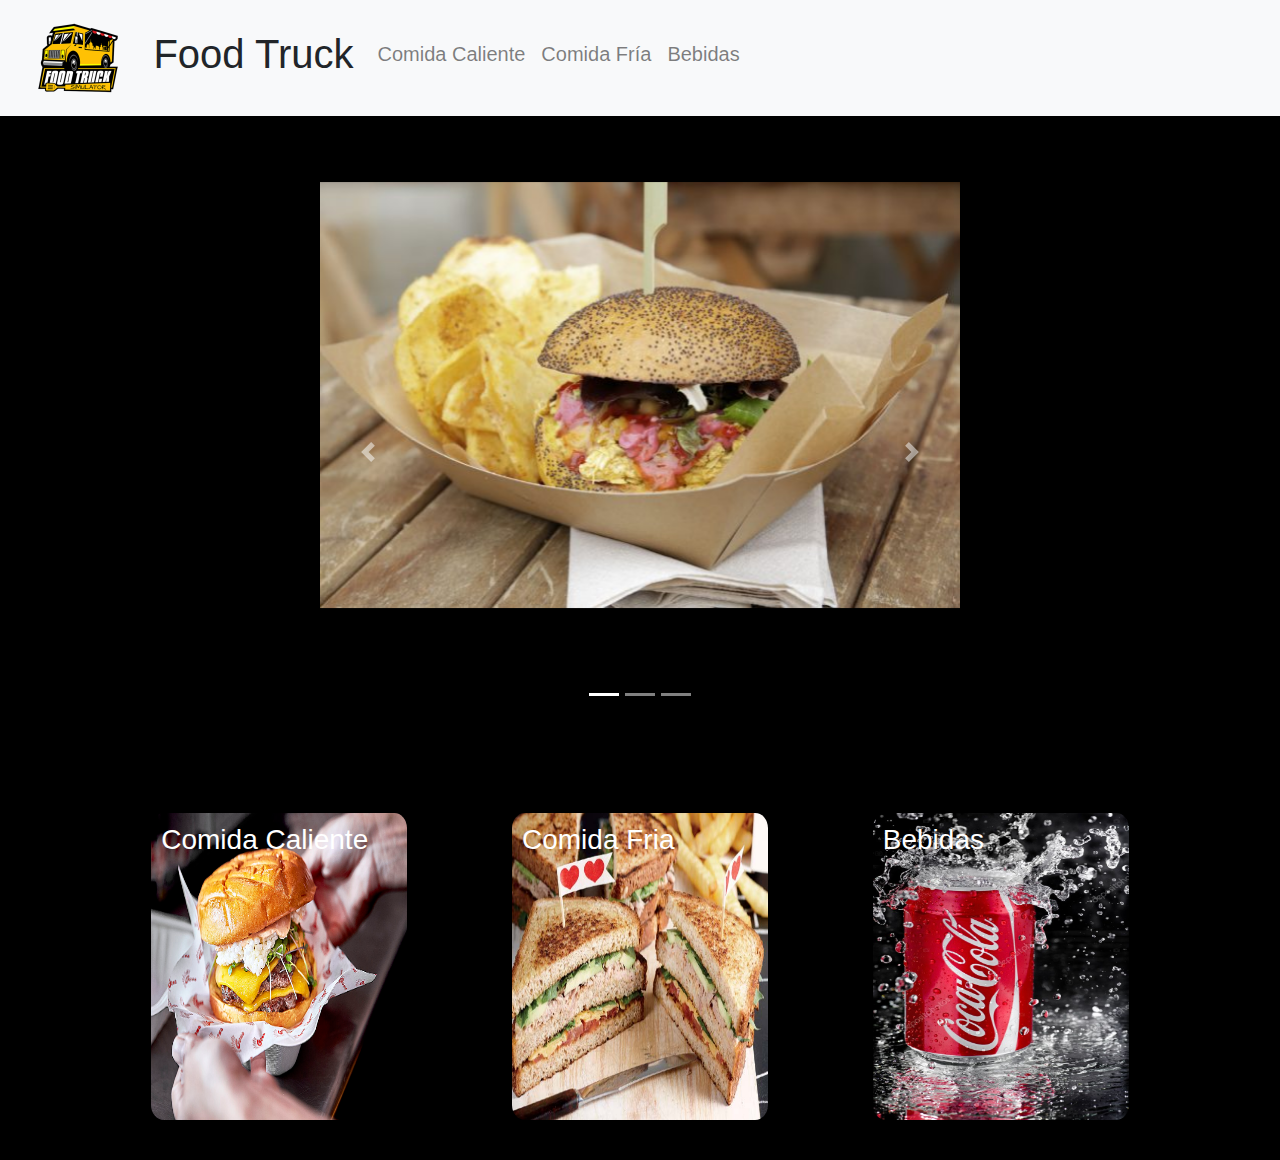
<file: index.html>
<!DOCTYPE html>
<html lang="en">

<head>
    <meta charset="UTF-8">
    <meta http-equiv="X-UA-Compatible" content="IE=edge">
    <meta name="viewport" content="width=device-width, initial-scale=1.0">
    <title>Food Truck</title>
    <!-- Link Bootstrap -->
    <link rel="stylesheet" href="https://cdn.jsdelivr.net/npm/bootstrap@4.0.0/dist/css/bootstrap.min.css" integrity="sha384-Gn5384xqQ1aoWXA+058RXPxPg6fy4IWvTNh0E263XmFcJlSAwiGgFAW/dAiS6JXm" crossorigin="anonymous">
    <script src="https://code.jquery.com/jquery-3.2.1.slim.min.js" integrity="sha384-KJ3o2DKtIkvYIK3UENzmM7KCkRr/rE9/Qpg6aAZGJwFDMVNA/GpGFF93hXpG5KkN" crossorigin="anonymous"></script>
    <script src="https://cdn.jsdelivr.net/npm/popper.js@1.12.9/dist/umd/popper.min.js" integrity="sha384-ApNbgh9B+Y1QKtv3Rn7W3mgPxhU9K/ScQsAP7hUibX39j7fakFPskvXusvfa0b4Q" crossorigin="anonymous"></script>
    <script src="https://cdn.jsdelivr.net/npm/bootstrap@4.0.0/dist/js/bootstrap.min.js" integrity="sha384-JZR6Spejh5U02d8jOt6vLEHfe/JQGiRRSQQxSfFWpi1MquVdAyjUar5+76PVCmYl" crossorigin="anonymous"></script>
    <!-- Link CSS -->
    <link rel="stylesheet" href="./css/style.css">
</head>

<body>

    <!-- Navbar -->

    <nav class="navbar navbar-expand-lg navbar-light bg-light">
        <div class="Logo">
            <img class="logo" src="./img/logo.png" alt="logo">
        </div>

        </button>
        <a class="navbar-brand">
            <h1>Food Truck</h1>

        </a>
        <div>
            <button class="navbar-toggler" type="button" data-toggle="collapse" data-target="#navbarNav" aria-controls="navbarNav" aria-expanded="false" aria-label="Toggle navigation">
                    <span class="navbar-toggler-icon"></span>
                </button>
        </div>


        <div class="collapse navbar-collapse" id="navbarNav">
            <ul class="navbar-nav mr-auto mt-2 mt-lg-0">

                <li class="nav-item ">
                    <a class="nav-link" href="#img1">
                        <h5>Comida Caliente</h5>
                    </a>
                </li>
                <li class="nav-item">
                    <a class="nav-link" href="#img2">
                        <h5>Comida Fría</h5>
                    </a>
                </li>
                <li class="nav-item">
                    <a class="nav-link" href="#img3">
                        <h5>Bebidas</h5>
                    </a>
                </li>
            </ul>

        </div>


    </nav>




    <!-- Slider -->

    <div class="row">

        <div class="column-1">

            <div id="carouselExampleIndicators" class="carousel slide" data-ride="carousel">
                <ol class="carousel-indicators">
                    <li data-target="#carouselExampleIndicators" data-slide-to="0" class="active"></li>
                    <li data-target="#carouselExampleIndicators" data-slide-to="1"></li>
                    <li data-target="#carouselExampleIndicators" data-slide-to="2"></li>
                </ol>
                <div class="carousel-inner">
                    <div class="carousel-item active">
                        <img class="d-block w-100" src="./img/Hamburguesa_slider.jpg" alt="First slide">
                    </div>
                    <div class="carousel-item ">
                        <img class="d-block w-100" src="./img/Perrito_slider.jpg" alt="Second slide">
                    </div>
                    <div class="carousel-item ">
                        <img class="d-block w-100" src="./img/Sandwitch_slider.jpg" alt="Third slide">
                    </div>
                </div>
                <a class="carousel-control-prev" href="#carouselExampleIndicators" role="button" data-slide="prev">
                    <span class="carousel-control-prev-icon" aria-hidden="true"></span>
                    <span class="sr-only">Previous</span>
                </a>
                <a class="carousel-control-next" href="#carouselExampleIndicators" role="button" data-slide="next">
                    <span class="carousel-control-next-icon" aria-hidden="true"></span>
                    <span class="sr-only">Next</span>
                </a>
            </div>

        </div>
    </div>


    <div class="row">

        <div class="column-3">
            <div class="imagenes" id="img1">

                <a href="./Cataleg/comida_caliente.html"><img class="img1" src="./img/Comida_Caliente.jpg" alt=""></a>
                <span class="texto-encima"> <h3>Comida Caliente</h3></span>

            </div>
        </div>
        <div class="column-3">
            <div class="imagenes" id="img2">
                <a href="./Cataleg/comida_fria.html"><img class="img1" src="./img/Comida_Fria.png" alt=""></a>
                <span class="texto-encima"> <h3>Comida Fria</h3></span>

            </div>
        </div>
        <div class="column-3">
            <div class="imagenes" id="img3">
                <a href="./Cataleg/bebidas.html"><img class="img1" src="./img/Bebida.jpg" alt=""></a>
                <span class="texto-encima"> <h3>Bebidas</h3></span>

            </div>
        </div>

    </div>

</body>

</html>
</file>
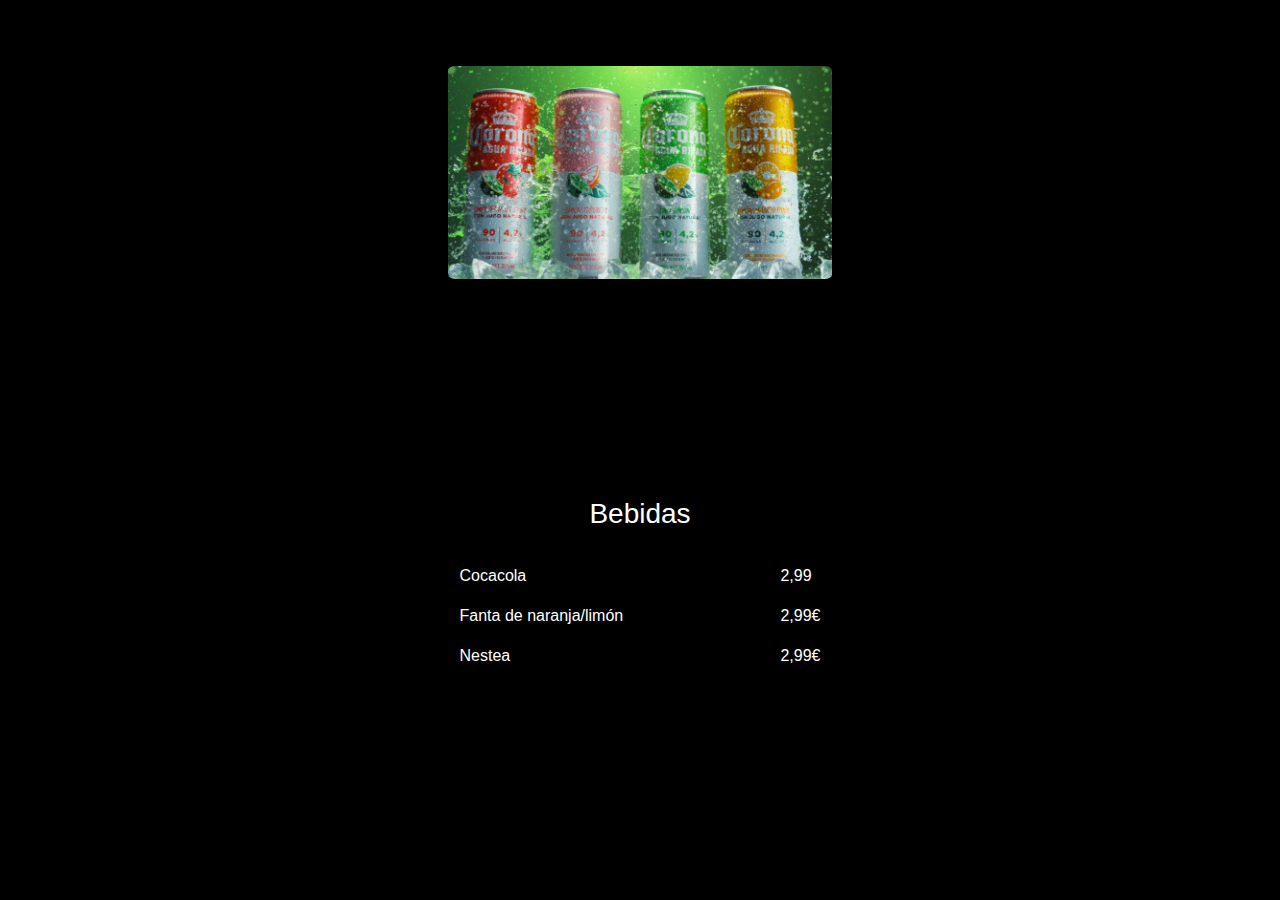
<file: Cataleg/bebidas.html>
<!DOCTYPE html>
<html lang="en">

<head>
    <meta charset="UTF-8">
    <meta http-equiv="X-UA-Compatible" content="IE=edge">
    <meta name="viewport" content="width=device-width, initial-scale=1.0">
    <title>Document</title>
    <!-- Link Bootstrap -->
    <link rel="stylesheet" href="https://cdn.jsdelivr.net/npm/bootstrap@4.0.0/dist/css/bootstrap.min.css" integrity="sha384-Gn5384xqQ1aoWXA+058RXPxPg6fy4IWvTNh0E263XmFcJlSAwiGgFAW/dAiS6JXm" crossorigin="anonymous">
    <script src="https://code.jquery.com/jquery-3.2.1.slim.min.js" integrity="sha384-KJ3o2DKtIkvYIK3UENzmM7KCkRr/rE9/Qpg6aAZGJwFDMVNA/GpGFF93hXpG5KkN" crossorigin="anonymous"></script>
    <script src="https://cdn.jsdelivr.net/npm/popper.js@1.12.9/dist/umd/popper.min.js" integrity="sha384-ApNbgh9B+Y1QKtv3Rn7W3mgPxhU9K/ScQsAP7hUibX39j7fakFPskvXusvfa0b4Q" crossorigin="anonymous"></script>
    <script src="https://cdn.jsdelivr.net/npm/bootstrap@4.0.0/dist/js/bootstrap.min.js" integrity="sha384-JZR6Spejh5U02d8jOt6vLEHfe/JQGiRRSQQxSfFWpi1MquVdAyjUar5+76PVCmYl" crossorigin="anonymous"></script>
    <!-- Link CSS -->
    <link rel="stylesheet" href="../css/style.css">
</head>

<body>

    <div class="row">

        <div class="comida_caliente2_div">

            <div>
                <img class="comida_caliente2" src="../img/Bebida2.jpg" alt="">
            </div>
        </div>

    </div>


    <div class="row">

        <div class="menu_caliente">
            <h3>Bebidas</h3>

        </div>

    </div>

    <div class="row">


        <div class="comida">
            <p>Cocacola</p>
            <p>Fanta de naranja/limón</p>
            <p>Nestea</p>

        </div>

        <div class="precio">
            <p>2,99</p>
            <p>2,99€</p>
            <p>2,99€</p>

        </div>

    </div>



</body>

</html>
</file>
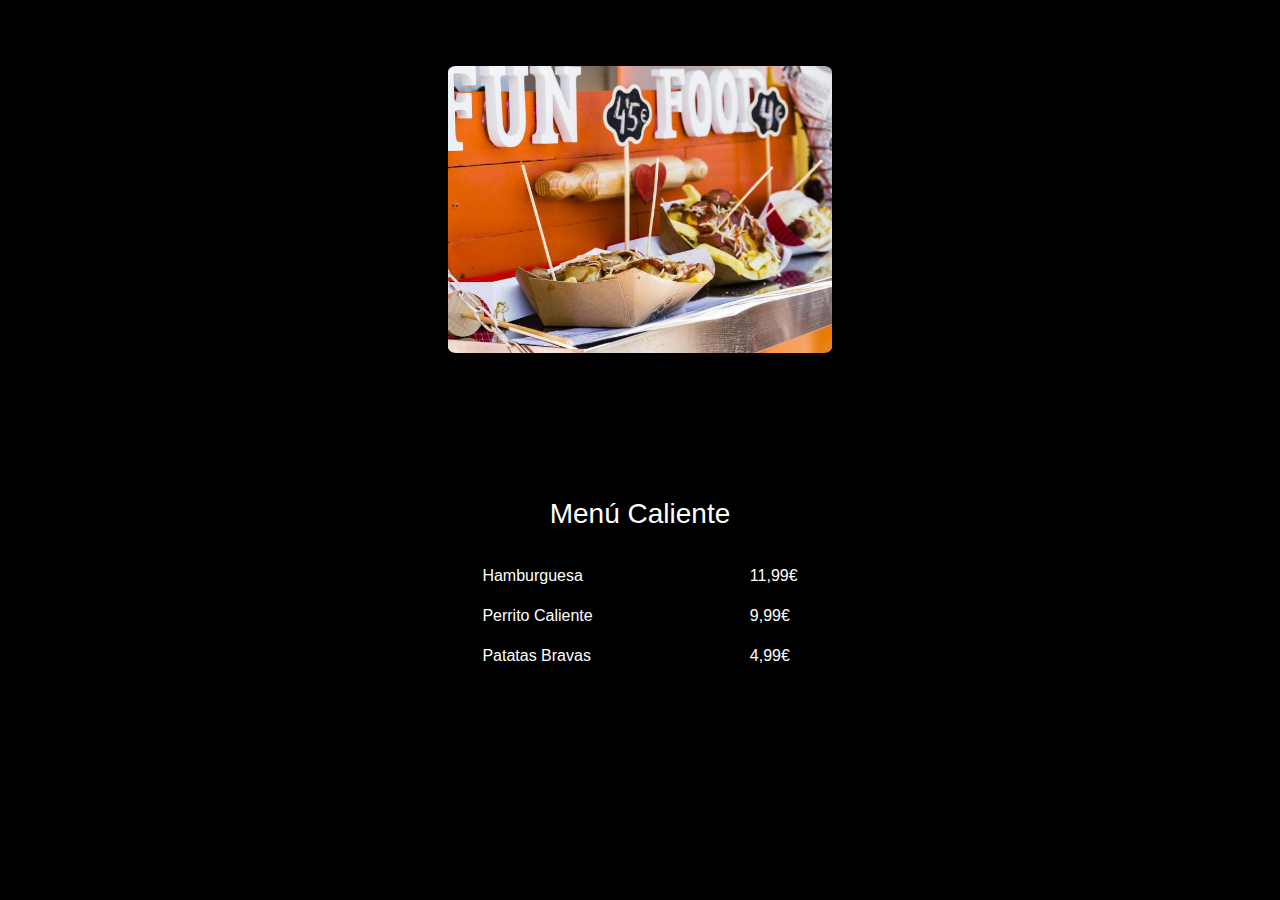
<file: Cataleg/comida_caliente.html>
<!DOCTYPE html>
<html lang="en">

<head>
    <meta charset="UTF-8">
    <meta http-equiv="X-UA-Compatible" content="IE=edge">
    <meta name="viewport" content="width=device-width, initial-scale=1.0">
    <title>Document</title>
    <!-- Link Bootstrap -->
    <link rel="stylesheet" href="https://cdn.jsdelivr.net/npm/bootstrap@4.0.0/dist/css/bootstrap.min.css" integrity="sha384-Gn5384xqQ1aoWXA+058RXPxPg6fy4IWvTNh0E263XmFcJlSAwiGgFAW/dAiS6JXm" crossorigin="anonymous">
    <script src="https://code.jquery.com/jquery-3.2.1.slim.min.js" integrity="sha384-KJ3o2DKtIkvYIK3UENzmM7KCkRr/rE9/Qpg6aAZGJwFDMVNA/GpGFF93hXpG5KkN" crossorigin="anonymous"></script>
    <script src="https://cdn.jsdelivr.net/npm/popper.js@1.12.9/dist/umd/popper.min.js" integrity="sha384-ApNbgh9B+Y1QKtv3Rn7W3mgPxhU9K/ScQsAP7hUibX39j7fakFPskvXusvfa0b4Q" crossorigin="anonymous"></script>
    <script src="https://cdn.jsdelivr.net/npm/bootstrap@4.0.0/dist/js/bootstrap.min.js" integrity="sha384-JZR6Spejh5U02d8jOt6vLEHfe/JQGiRRSQQxSfFWpi1MquVdAyjUar5+76PVCmYl" crossorigin="anonymous"></script>
    <!-- Link CSS -->
    <link rel="stylesheet" href="../css/style.css">
</head>

<body>

    <div class="row">

        <div class="comida_caliente2_div">

            <div>
                <img class="comida_caliente2" src="../img/comida_caliente2.jpg" alt="">
            </div>
        </div>

    </div>


    <div class="row">

        <div class="menu_caliente">
            <h3>Menú Caliente</h3>

        </div>

    </div>

    <div class="row">


        <div class="comida">
            <p>Hamburguesa</p>
            <p>Perrito Caliente</p>
            <p>Patatas Bravas</p>

        </div>

        <div class="precio">
            <p>11,99€</p>
            <p>9,99€</p>
            <p>4,99€</p>

        </div>

    </div>







</body>

</html>
</file>
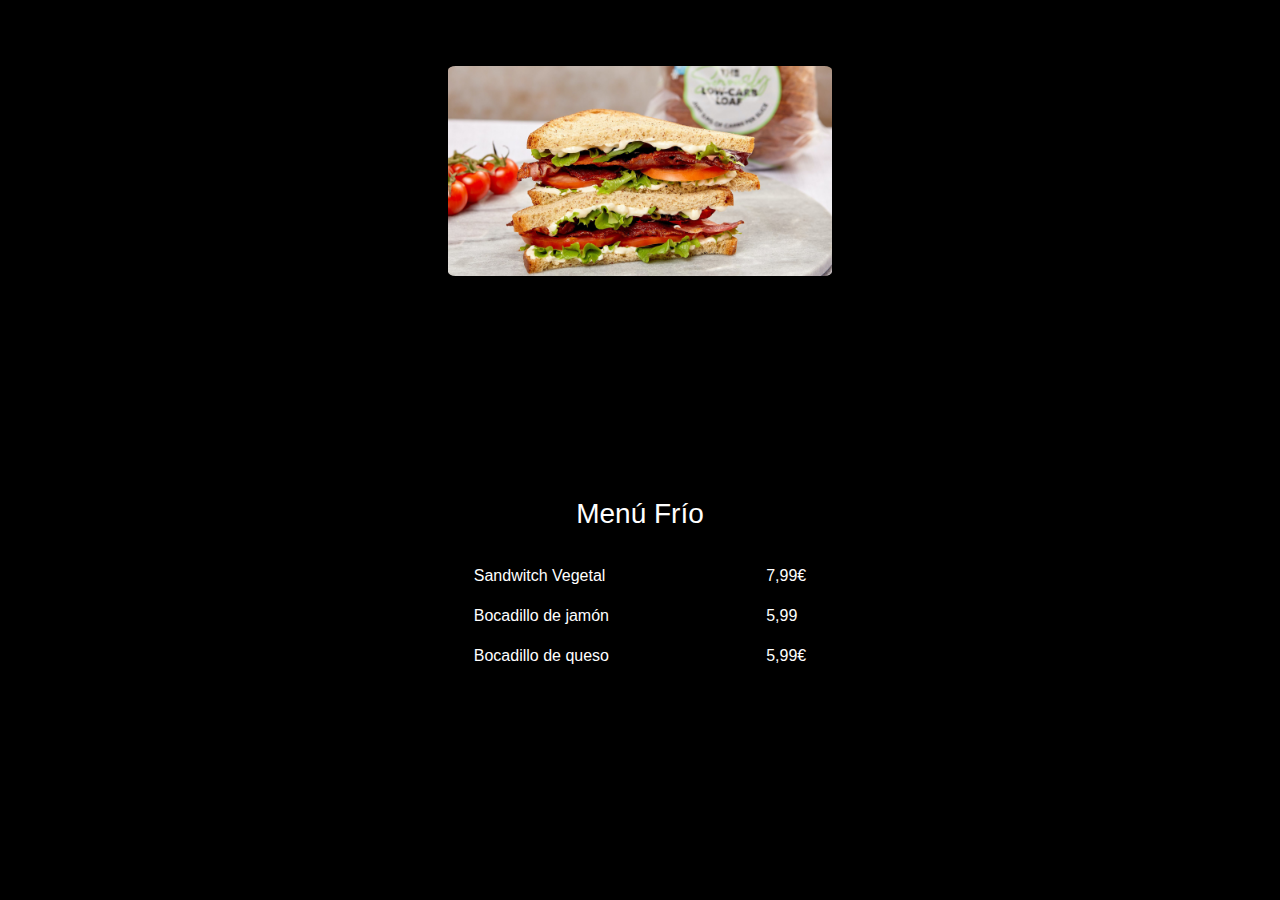
<file: Cataleg/comida_fria.html>
<!DOCTYPE html>
<html lang="en">

<head>
    <meta charset="UTF-8">
    <meta http-equiv="X-UA-Compatible" content="IE=edge">
    <meta name="viewport" content="width=device-width, initial-scale=1.0">
    <title>Document</title>
    <!-- Link Bootstrap -->
    <link rel="stylesheet" href="https://cdn.jsdelivr.net/npm/bootstrap@4.0.0/dist/css/bootstrap.min.css" integrity="sha384-Gn5384xqQ1aoWXA+058RXPxPg6fy4IWvTNh0E263XmFcJlSAwiGgFAW/dAiS6JXm" crossorigin="anonymous">
    <script src="https://code.jquery.com/jquery-3.2.1.slim.min.js" integrity="sha384-KJ3o2DKtIkvYIK3UENzmM7KCkRr/rE9/Qpg6aAZGJwFDMVNA/GpGFF93hXpG5KkN" crossorigin="anonymous"></script>
    <script src="https://cdn.jsdelivr.net/npm/popper.js@1.12.9/dist/umd/popper.min.js" integrity="sha384-ApNbgh9B+Y1QKtv3Rn7W3mgPxhU9K/ScQsAP7hUibX39j7fakFPskvXusvfa0b4Q" crossorigin="anonymous"></script>
    <script src="https://cdn.jsdelivr.net/npm/bootstrap@4.0.0/dist/js/bootstrap.min.js" integrity="sha384-JZR6Spejh5U02d8jOt6vLEHfe/JQGiRRSQQxSfFWpi1MquVdAyjUar5+76PVCmYl" crossorigin="anonymous"></script>
    <!-- Link CSS -->
    <link rel="stylesheet" href="../css/style.css">
</head>

<body>
    <div class="row">

        <div class="comida_caliente2_div">

            <div>
                <img class="comida_caliente2" src="../img/comida_fria2.jpg" alt="">
            </div>
        </div>

    </div>


    <div class="row">

        <div class="menu_caliente">
            <h3>Menú Frío</h3>

        </div>

    </div>

    <div class="row">


        <div class="comida">
            <p>Sandwitch Vegetal</p>
            <p>Bocadillo de jamón</p>
            <p>Bocadillo de queso</p>

        </div>

        <div class="precio">
            <p>7,99€</p>
            <p>5,99</p>
            <p>5,99€</p>

        </div>

    </div>



</body>

</html>
</file>
<file: css/style.css>
body {
    background-color: black;
}

.navbar {
    background-color: #4e220c;
}

.Logo {
    padding-right: 2%;
    padding-left: 1%;
}

.logo {
    height: 100px;
}

.collapse.navbar-collapse {
    display: flex;
    justify-content: center;
    width: 100%;
}

#carouselExampleIndicators {
    object-fit: contain;
    height: 60vh;
    width: 50vw;
    margin-top: 5%;
}

.carousel-inner {
    width: 100%;
    height: 100%;
    object-fit: cover;
}

.imagenes {
    object-fit: contain;
    position: relative;
    display: inline-block;
    background-repeat: no-repeat;
    background-size: cover;
}

.img1 {
    border-radius: 5%;
    width: 20vw;
    height: 24vw;
}

.texto-encima {
    position: absolute;
    top: 10px;
    left: 10px;
    color: white;
}


/*Menu Caliente, Frio, Bebidas*/

.comida_caliente2_div {
    margin-top: 5%;
    width: 30vw;
    height: 45vh;
    object-fit: contain;
}

.comida_caliente2 {
    border-radius: 2%;
    width: 100%;
    height: 100%;
    object-fit: cover;
}

.menu_caliente {
    margin-top: 2%;
    color: white;
}

.comida {
    margin-top: 2%;
    padding-right: 6%;
    color: white;
}

.precio {
    margin-top: 2%;
    padding-left: 6%;
    color: white;
}


/*Columnas*/

.row {
    display: flex;
    justify-content: center;
}

.column-1 {
    width: 100%;
    display: flex;
    justify-content: center;
}

.column-2 {
    width: 50%;
}

.column-3 {
    width: 33, 333%;
    margin-top: 7%;
    margin-right: 4%;
    margin-left: 4%;
    margin-bottom: 3%;
}

@media only screen and (max-width: 600px) {
    #carouselExampleIndicators {
        object-fit: contain;
        height: 30vh;
        width: 60vw;
        margin-top: 5%;
        margin-bottom: 2%;
    }
    .column-3 {
        width: 100%;
        display: flex;
        justify-content: center;
    }
    .img1 {
        border-radius: 5%;
        width: 36vw;
        height: 30vw;
    }
    .comida_caliente2_div {
        margin-top: 10%;
        width: 60vw;
        height: 35vh;
        object-fit: contain;
    }
}
</file>
